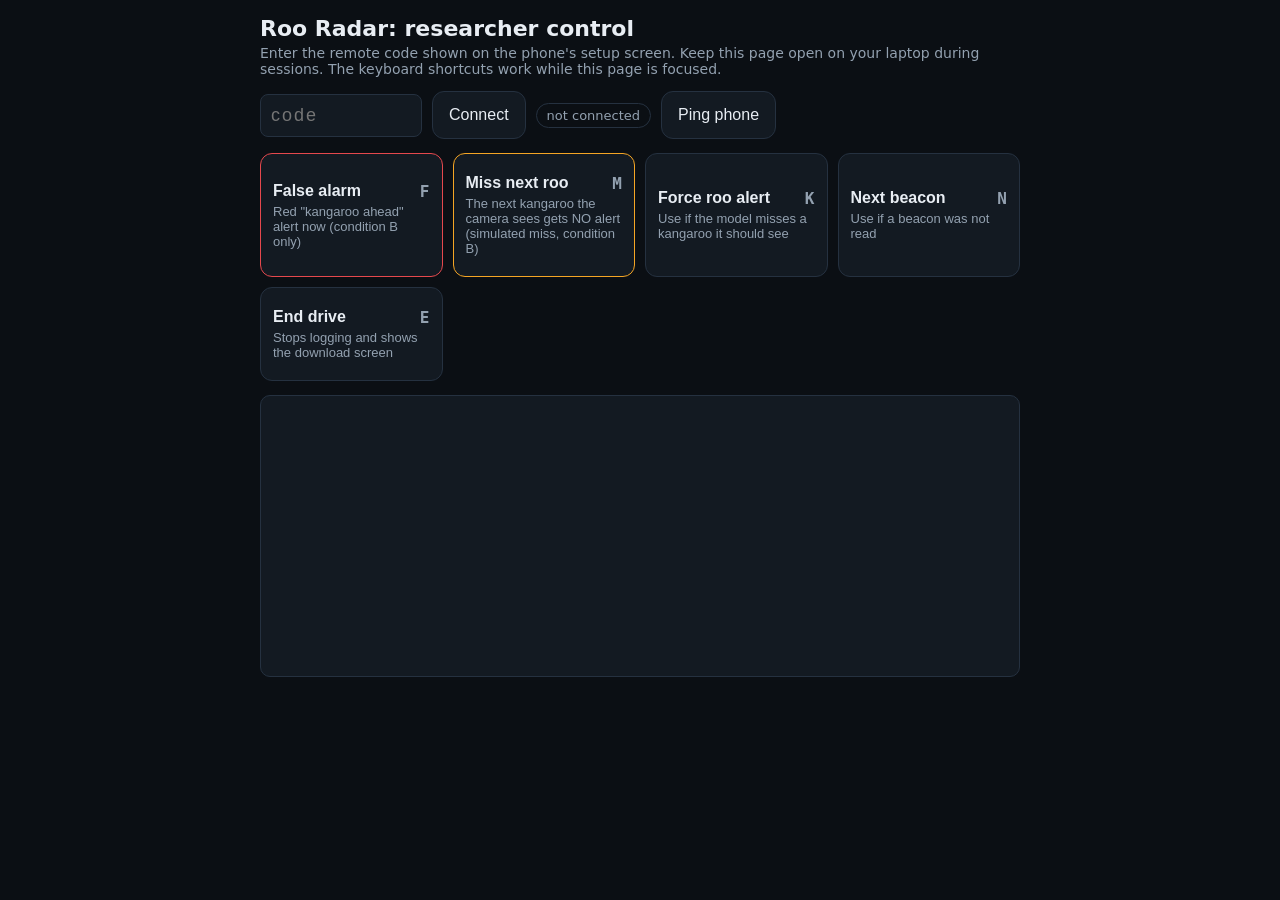
<file: app/control.html>
<!doctype html>
<html lang="en">
<head>
  <meta charset="utf-8">
  <meta name="viewport" content="width=device-width, initial-scale=1">
  <title>Roo Radar Control</title>
  <style>
    :root { --bg:#0b0f14; --panel:#131a22; --line:#253140; --text:#e8edf3; --muted:#93a1b0; --amber:#f5a524; --red:#e5484d; --green:#30a46c; }
    body { margin:0; background:var(--bg); color:var(--text); font-family:system-ui,-apple-system,"Segoe UI",Roboto,sans-serif; }
    main { max-width:760px; margin:0 auto; padding:16px; }
    h1 { font-size:22px; margin:0 0 4px; } p { color:var(--muted); margin:0 0 14px; font-size:14px; }
    .row { display:flex; gap:10px; flex-wrap:wrap; align-items:center; margin:10px 0; }
    input { background:var(--panel); color:var(--text); border:1px solid var(--line); border-radius:8px; padding:10px; font-size:18px; width:140px; letter-spacing:2px; }
    button { background:var(--panel); color:var(--text); border:1px solid var(--line); border-radius:12px; padding:14px 16px; font-size:16px; cursor:pointer; }
    .big { display:grid; grid-template-columns:repeat(auto-fit,minmax(160px,1fr)); gap:10px; margin:14px 0; }
    .big button { padding:20px 12px; font-weight:700; text-align:left; }
    .big button kbd { float:right; color:var(--muted); font-weight:600; }
    .big button small { display:block; font-weight:500; color:var(--muted); margin-top:4px; font-size:13px; }
    #bF { border-color:var(--red); } #bM { border-color:var(--amber); }
    #state { font-size:13px; padding:4px 10px; border-radius:999px; border:1px solid var(--line); color:var(--muted); }
    #state.ok { color:#bff0d3; border-color:#1f6b46; }
    #feed { background:var(--panel); border:1px solid var(--line); border-radius:10px; padding:10px; height:260px; overflow:auto; font:13px ui-monospace,monospace; white-space:pre-wrap; }
  </style>
</head>
<body>
<main>
  <h1>Roo Radar: researcher control</h1>
  <p>Enter the remote code shown on the phone's setup screen. Keep this page open on your laptop during sessions. The keyboard shortcuts work while this page is focused.</p>
  <div class="row">
    <input id="code" placeholder="code" maxlength="8" autocomplete="off">
    <button id="connect">Connect</button>
    <span id="state">not connected</span>
    <button id="ping">Ping phone</button>
  </div>
  <div class="big">
    <button id="bF">False alarm <kbd>F</kbd><small>Red "kangaroo ahead" alert now (condition B only)</small></button>
    <button id="bM">Miss next roo <kbd>M</kbd><small>The next kangaroo the camera sees gets NO alert (simulated miss, condition B)</small></button>
    <button id="bK">Force roo alert <kbd>K</kbd><small>Use if the model misses a kangaroo it should see</small></button>
    <button id="bN">Next beacon <kbd>N</kbd><small>Use if a beacon was not read</small></button>
    <button id="bEnd">End drive <kbd>E</kbd><small>Stops logging and shows the download screen</small></button>
  </div>
  <div id="feed"></div>
</main>
<script>
  const BASE = 'https://ntfy.sh';
  let topic = null, es = null;
  const $ = id => document.getElementById(id);
  const feed = t => { const f = $('feed'); f.textContent = `${new Date().toLocaleTimeString()}  ${t}\n` + f.textContent; };
  try { $('code').value = localStorage.getItem('rr_code') || ''; } catch (e) {}
  function connect() {
    const code = $('code').value.trim(); if (!code) return;
    try { localStorage.setItem('rr_code', code); } catch (e) {}
    topic = `roo-radar-${code}`;
    if (es) es.close();
    es = new EventSource(`${BASE}/${topic}-status/sse`);
    es.onopen = () => { $('state').textContent = 'connected'; $('state').className = 'ok'; feed('listening for phone status'); };
    es.onerror = () => { $('state').textContent = 'reconnecting'; $('state').className = ''; };
    es.onmessage = ev => { try { const m = JSON.parse(ev.data); if (m.event === 'message') feed('PHONE: ' + m.message); } catch (e) {} };
  }
  async function send(cmd) {
    if (!topic) { feed('connect first'); return; }
    try { await fetch(`${BASE}/${topic}`, { method: 'POST', body: cmd }); feed('sent ' + cmd); }
    catch (e) { feed('send failed: ' + e.message); }
  }
  $('connect').onclick = connect;
  $('ping').onclick = () => send('PING');
  $('bF').onclick = () => send('F'); $('bM').onclick = () => send('M'); $('bK').onclick = () => send('K');
  $('bN').onclick = () => send('N'); $('bEnd').onclick = () => send('END');
  document.addEventListener('keydown', e => {
    if (document.activeElement === $('code')) return;
    const k = e.key.toLowerCase();
    if (k === 'f') send('F'); if (k === 'm') send('M'); if (k === 'k') send('K'); if (k === 'n') send('N'); if (k === 'e') send('END');
  });
  if ($('code').value) connect();
</script>
</body>
</html>
</file>
